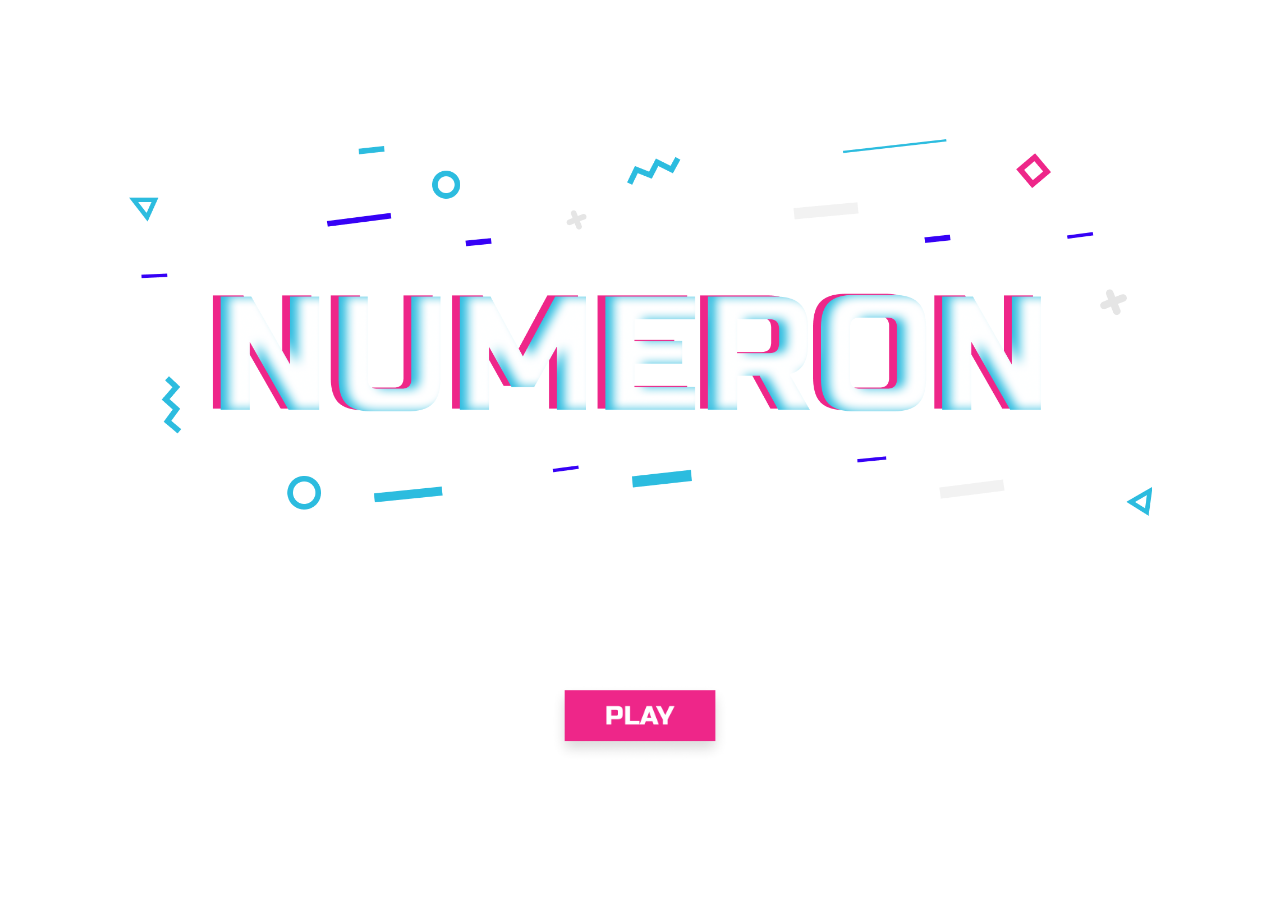
<file: index.html>
<!DOCTYPE html>
<html lang="en">
  <head>
    <meta charset="UTF-8" />
    <meta name="viewport" content="width=device-width, initial-scale=1.0" />
    <title>Numeron</title>
    <link rel="stylesheet" href="style.css" />
  </head>

  <body class="game-cover flex-centered">
    <img id="logo" src="./assets/numeron-logo.png" alt="logo" />
    <img
      class="play"
      id="play-button"
      src="./assets/play-button.png"
      alt="play-button"
    />
    <script src="./app.js"></script>
  </body>
</html>
</file>
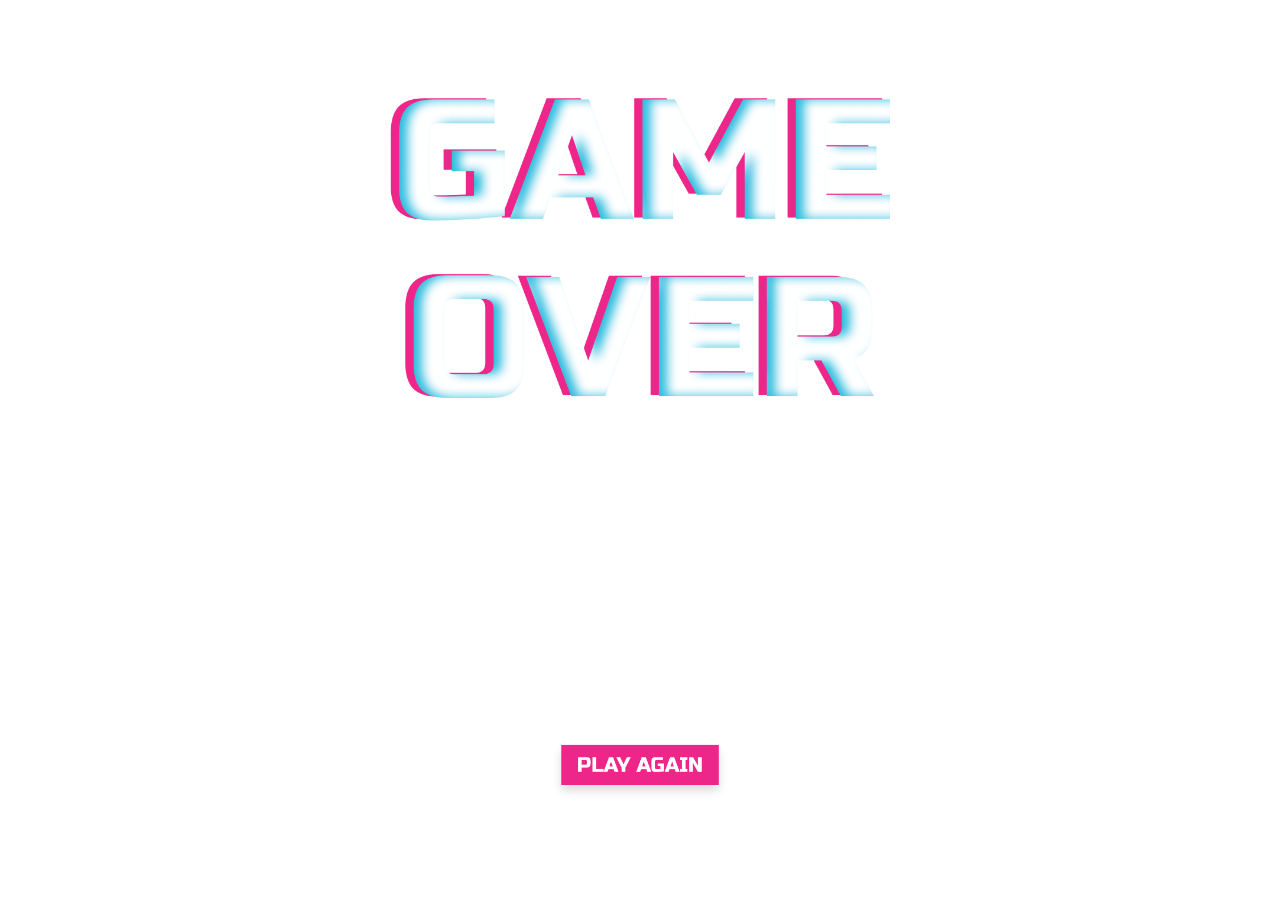
<file: gameover/gameover.html>
<!DOCTYPE html>
<html lang="en">
  <head>
    <meta charset="UTF-8" />
    <meta name="viewport" content="width=device-width, initial-scale=1.0" />
    <title>Document</title>
    <link rel="stylesheet" href="../style.css" />
  </head>

  <body class="game-cover flex-centered">
    <img id="game-over-text" src="../assets/gameover-text.png" alt="game-over" />
    <div id="score-box">Score: <span id="score-board"></span></div>
    <img
      id="play-again-button"
      src="../assets/play-again-button.png"
      alt="play-again"
      class="play"
    />
    <script src="./score.js"></script>
  </body>
</html>
</file>
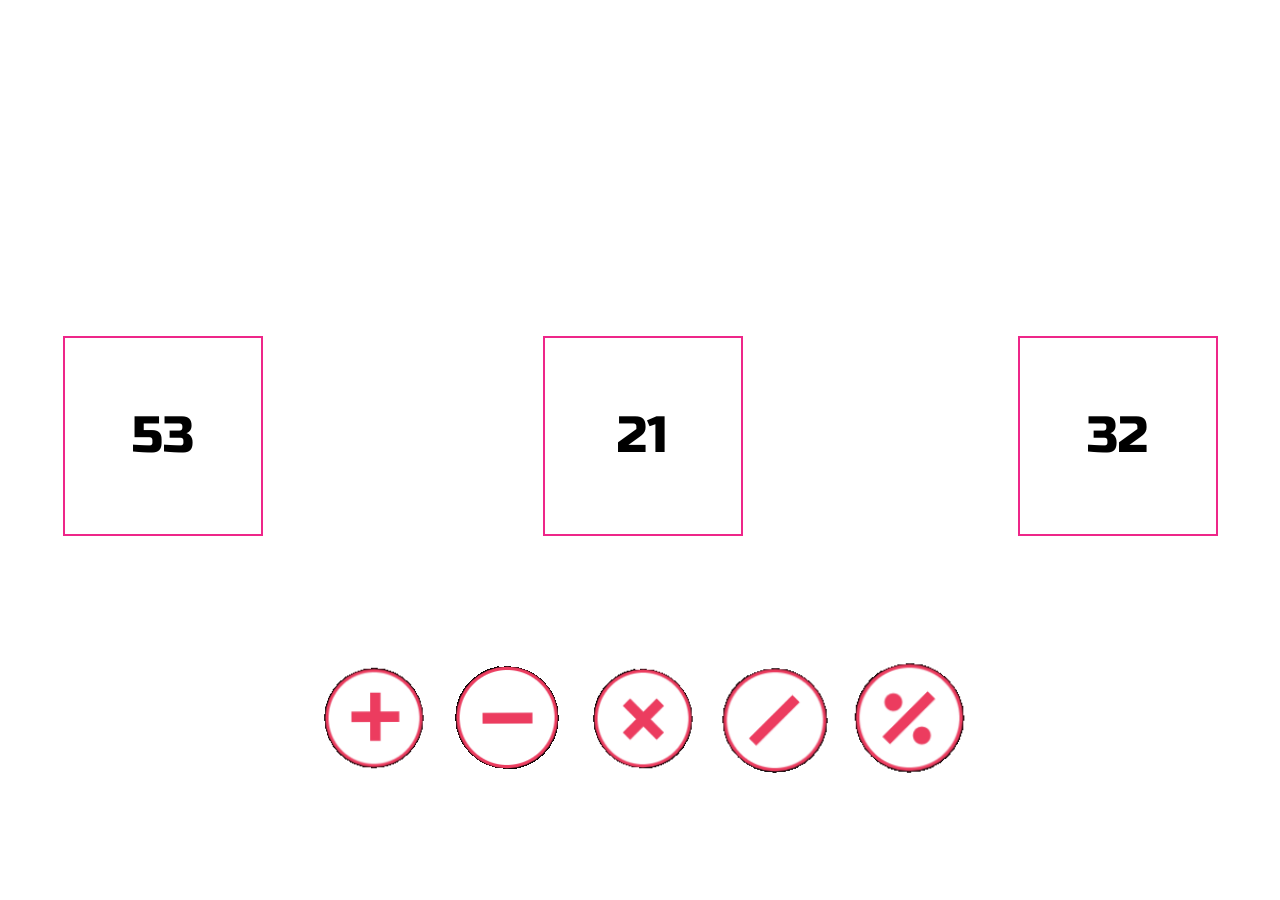
<file: gameplay/game.html>
<!DOCTYPE html>
<html lang="en">

<head>
    <meta charset="UTF-8">
    <meta name="viewport" content="width=device-width, initial-scale=1.0">
    <title>Numeron</title>
    <link rel="stylesheet" href="../style.css">
</head>

<body class="game flex-centered">
    <div id="timer" class="flex-centered"></div>
    <div id="instructions">Guess the Operator</div>
    <div id="numbers">
        <div id="number1" class="number-holder flex-centered">25</div>
        <div>?</div>
        <div id="number2" class="number-holder flex-centered">32</div>
        <div>=</div>
        <div id="number3" class="number-holder flex-centered">32</div>
    </div>
    <div id="buttons" class="flex-centered">
        <img src="../assets/Numeron_plus.png" alt="" id="plus">
        <img src="../assets/Numeron_minus.png" alt="" id="minus">
        <img src="../assets/Numeron_mul.png" alt="" id="mul">
        <img src="../assets/Numeron_div.png" alt="" id="divide">
        <img src="../assets/Numeron_per.png" alt="" id="modulus">
    </div>

    <script src="./game.js"></script>
</body>

</html>
</file>
<file: style.css>
@import url('https://fonts.googleapis.com/css2?family=Russo+One&display=swap');

* {
    margin: 0;
    padding: 0;
    box-sizing: border-box;
}

.game-cover {
    background: url("http://i1.faceprep.in/prograd-junior/numeron-bg.png") no-repeat;
    background-size: cover;
}

body {
    font-family: 'Russo One', sans-serif;
    color: white;
    height: 100vh;
    flex-direction: column;
}

.flex-centered {
    display: flex;
    align-items: center;
    justify-content: space-evenly;
}

.game {
    background: url("http://i1.faceprep.in/prograd-junior/game-inside-bg.png") no-repeat;
    background-size: cover;
}

#logo {
    width: 80%;
    height: auto;
}

.play {
    width: 180px;
    cursor: pointer;
}

#numbers {
    width: 100%;
    display: flex;
    justify-content: space-around;
    align-items: center;
}

.number-holder {
    background-color: white;
    color: black;
    width: 25vw;
    max-width: 200px;
    max-height: 200px;
    height: 25vw;
    border: 2px solid #EE2689;
}

#instructions {
    font-size: 6vw;
}

#numbers * {
    font-size: 4vw;
}

#buttons * {
    width: 25%;
    min-width: 120px;
    cursor: pointer;
}

#timer {
    width: 10%;
    position: absolute;
    top: 5vh;
    right: 5vh;
    font-size: 6vw;
    border: 1px solid white;
    border-radius: 3px;
}

#game-over-text {
    width: 50%;
    max-width: 500px;
}

#score-box {
    font-size: 6vw;
    border: 1px solid white;
    padding: 2vw;
}

.operators {
    font-size: 3em;
    border: 1px solid #ee2689;
    padding: 30px;
    text-align: center;
    background-color: white;
    color: black;
    margin-right: 100px;
    border-radius: 50%;
}

#buttons {
    display: flex;
    justify-content: space-evenly;
}
</file>
